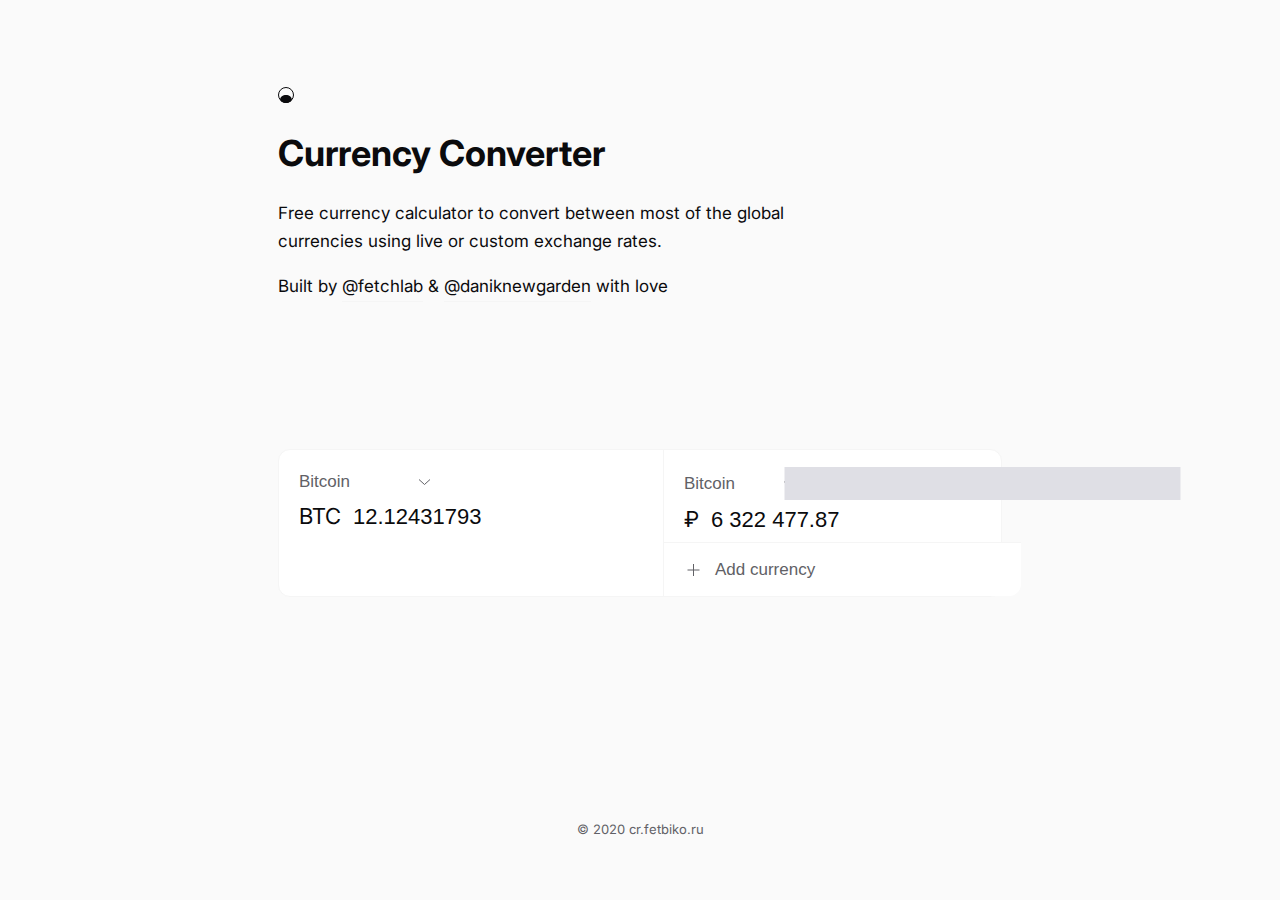
<file: index.html>
<!DOCTYPE html>
<html lang="en">
<head>
    <meta charset="UTF-8" data-theme='dark'>
    <meta name="viewport" content="width=device-width, initial-scale=1.0">
    <title>Currency Converter</title>
    <link href="https://fonts.googleapis.com/css?family=Inter:400,700&display=swap" rel="stylesheet">
    <link rel="stylesheet" href="css/style.css">
</head>
<body>
    <div class="wrapper">
        <header class="header">
            <img src="images/logo.svg" alt="Currency Converter logo" class="logo"></<img>
            <h1 class="title">Currency Converter</h1>
            <p class="subtitle">
                Free currency calculator to convert between most of the global currencies using live or
                custom exchange rates.
            </p>
            <p class="subtitle developers">
                Built by <a href="#" class="link">@fetchlab</a> & <a href="#" class="link">@daniknewgarden</a> with love
            </p>
        </header>
        <main class="main content">
            <div class="active-currency">
                <select class="select">
                    <option value="BTC">Bitcoin</option>
                    <option value="DTC CASH">Bitcoin Cash</option>
                    <option value="HRN">Ukrainian hryvnia</option>
                    <option value="USD">United States Dollar</option>
                    <option value="RUB">Russian Ruble</option>
                </select>
                <label class="result-wrapper">
                    BTC
                    <input class="result" value="12.12431793"></input>
                </label>
            </div>
            <div class="unactive-currency">
                <div class="base-currency visually-hidden">
                    <!-- <form class="form"> -->
                        <div class="select-currency">
                            <select class="select resizeselect">
                                <option value="BTC">Bitcoin</option>
                                <option value="DTC CASH">Bitcoin Cash</option>
                                <option value="HRN">Ukrainian hryvnia</option>
                                <option value="USD">USD</option>
                                <option value="RUB">Russian Ruble</option>
                            </select>
                            <button class="remove" aria-label="remove currency" type="menu">
                                <img src="images/remove.svg" alt="remove currency" class="minus">
                            </button>
                        </div>
                        <label class="result-wrapper">
                            ₽
                            <input class="result" value="6 322 477.87"></input>
                        </label>
                    <!-- </form> -->
                </div>
                <button class="add-currency">
                    <img src="images/plus-dark.svg" alt="add currency" class="plus-icon"> Add currency
                </button>
            </div>
        </main>
        <footer class="footer">
            <a href="#" class="footer-link">© 2020 cr.fetbiko.ru</a>
        </footer>
    </div>
    <script src="scripts/scripts.js"></script>
</body>
</html>
</file>
<file: css/style.css>
* {
  box-sizing: border-box;
}

:root {
  --color-bg: #fafafa;
  --color-text: #0B0B0D;
  --color-label: #616166;
  --color-border: #F5F5F5;
  --color-surface-bg: #ffffff;
}

@media (prefers-color-scheme: dark) {
  :root {
    --color-bg: #0B0B0D;
    --color-text: #DFDFE6;
    --color-label: #616166;
    --color-border: #222226;
    --color-surface-bg: #161619;
  }
  :root .logo {
    filter: invert(100%);
  }
}
html[data-theme=dark] {
  --color-bg: #0B0B0D;
  --color-text: #DFDFE6;
  --color-label: #616166;
  --color-border: #222226;
  --color-surface-bg: #161619;
}
html[data-theme=dark] .logo {
  filter: invert(100%);
}

body {
  transition: 0.3s all;
  margin: 0;
  padding: 0;
  background: var(--color-bg);
  font-family: "Inter", sans-serif;
  color: var(--color-text);
}

a {
  text-decoration: none;
  color: var(--color-text);
}

button {
  border: none;
}

.wrapper {
  max-width: 375px;
  margin: 0 auto;
  padding: 7px;
}

.header {
  padding: 60px 23px 0 23px;
}
.header .title {
  font-weight: bold;
  font-size: 36px;
  line-height: 44px;
}
.header .subtitle {
  font-weight: normal;
  font-size: 15px;
  line-height: 28px;
}
.header .subtitle .link {
  padding-bottom: 5px;
  border-bottom: 1px solid var(--color-border);
  transition: 0.3s all;
}
.header .subtitle .link:focus {
  background-color: var(--color-border);
  outline: none;
  padding: 8px;
  border-radius: 8px;
}

.main {
  margin-top: 40px;
  display: flex;
  flex-direction: column;
  align-items: flex-start;
  background-color: var(--color-surface-bg);
  border-radius: 12px;
  border: 1px solid var(--color-border);
  transition: 0.5s;
}
.main .select {
  background-color: rgba(255, 255, 255, 0);
  background-image: url(../images/arrow-dark.svg);
  background-position: calc(100% - 20px) calc(100% - 12px);
  background-repeat: no-repeat;
  -webkit-appearance: none;
  -moz-appearance: none;
  color: var(--color-label);
  font-weight: normal;
  font-size: 17px;
  line-height: 24px;
  border: none;
  outline: none;
  border-radius: 8px;
  height: 32px;
  transition: 0.3s all;
  max-width: 190px;
}
.main .select:focus, .main .select:hover {
  outline: none;
  background-color: var(--color-border);
  background-position: calc(100% - 10px) calc(100% - 12px);
  padding-left: 8px;
}
.main .select option {
  outline: none;
  padding-left: 10px;
  border: 1px solid var(--color-border);
  color: var(--color-label);
}
.main .remove {
  width: 35px;
  height: 35px;
  display: inline-flex;
  justify-content: center;
  align-content: center;
  border-radius: 8px;
  background-color: var(--color-surface-bg);
  transition: 0.3s all;
}
.main .remove:focus, .main .remove:hover {
  background-color: var(--color-border);
  outline: none;
}
.main .remove.hidden {
  opacity: 0;
}
.main .result-wrapper {
  margin-top: 5px;
  display: flex;
  transition: 0.2s;
  font-size: 22px;
  text-transform: uppercase;
}
.main .result-wrapper .result {
  max-width: 87%;
  margin-left: 10px;
  font-size: 22px;
  background-color: var(--color-surface-bg);
  color: var(--color-text);
  border: none;
  outline: none;
}
.main .result-wrapper .result::selection {
  color: var(--color-label);
}
.main .active-currency {
  height: 128px;
  padding: 16px 20px;
  transition: height 0.3s all;
}
.main .currency:not(:first-child) {
  border-top: 1px solid var(--color-border);
}
.main .unactive-currency {
  transition: 0.5s;
}
.main .currency {
  width: 100%;
  padding: 16px 20px;
  height: 92px;
  max-width: 99.75%;
  transition: 0.7s all;
  opacity: 0;
}
.main .currency.visible {
  opacity: 1;
}
.main .currency.hide {
  height: 0px;
  padding: 0;
}
.main .currency.hide .form, .main .currency.hide .select, .main .currency.hide .result-wrapper, .main .currency.hide .remove {
  opacity: 0;
  height: 0px !important;
  padding: 0;
}
.main .currency .select-currency {
  display: flex;
  align-items: center;
  justify-content: space-between;
}
.main .add-currency {
  display: flex;
  align-items: center;
  width: 100%;
  border: none;
  border-radius: 0 0 12px 12px;
  outline: none;
  height: 56px;
  padding: 0 23px;
  font-size: 17px;
  line-height: 24px;
  color: var(--color-label);
  border-top: 1px solid var(--color-border);
  background-color: var(--color-surface-bg);
  transition: 0.3s all;
}
.main .add-currency.border {
  border: none;
  border-radius: 0 12px 12px 12px;
  height: 100vh;
}
.main .add-currency:focus {
  background-color: var(--color-border);
}
.main .add-currency .plus-icon {
  margin-right: 15px;
}

.footer {
  margin-top: 32px;
  height: 80px;
  display: flex;
  justify-content: center;
  align-items: center;
}
.footer .footer-link {
  font-size: 13px;
  line-height: 24px;
  color: var(--color-label);
}
.footer .footer-link:focus {
  outline: none;
  border-radius: 8px;
  padding: 10px;
  background-color: var(--color-border);
}

@media (min-width: 750px) {
  .wrapper {
    max-width: 738px;
    display: flex;
    flex-direction: column;
    justify-content: space-between;
    height: 100vh;
  }

  .header {
    padding: 80px 0 0 0;
  }
  .header .subtitle {
    font-size: 17px;
    max-width: 560px;
  }

  .main {
    margin-top: 80px;
    flex-direction: row;
  }
  .main .active-currency {
    flex-basis: 50%;
  }
  .main .unactive-currency {
    border-left: 1px solid var(--color-border);
    flex-basis: 50%;
    display: flex;
    flex-direction: column;
    justify-content: flex-end;
  }
  .main .add-currency {
    border-radius: 0 0 12px 0;
    max-width: 358px;
    max-height: 54px;
  }

  .footer {
    margin: 140px 0 24px 0;
  }
}
.visually-hidden {
  position: absolute;
  height: 1px;
  clip: rect(0 0 0 0);
}
</file>
